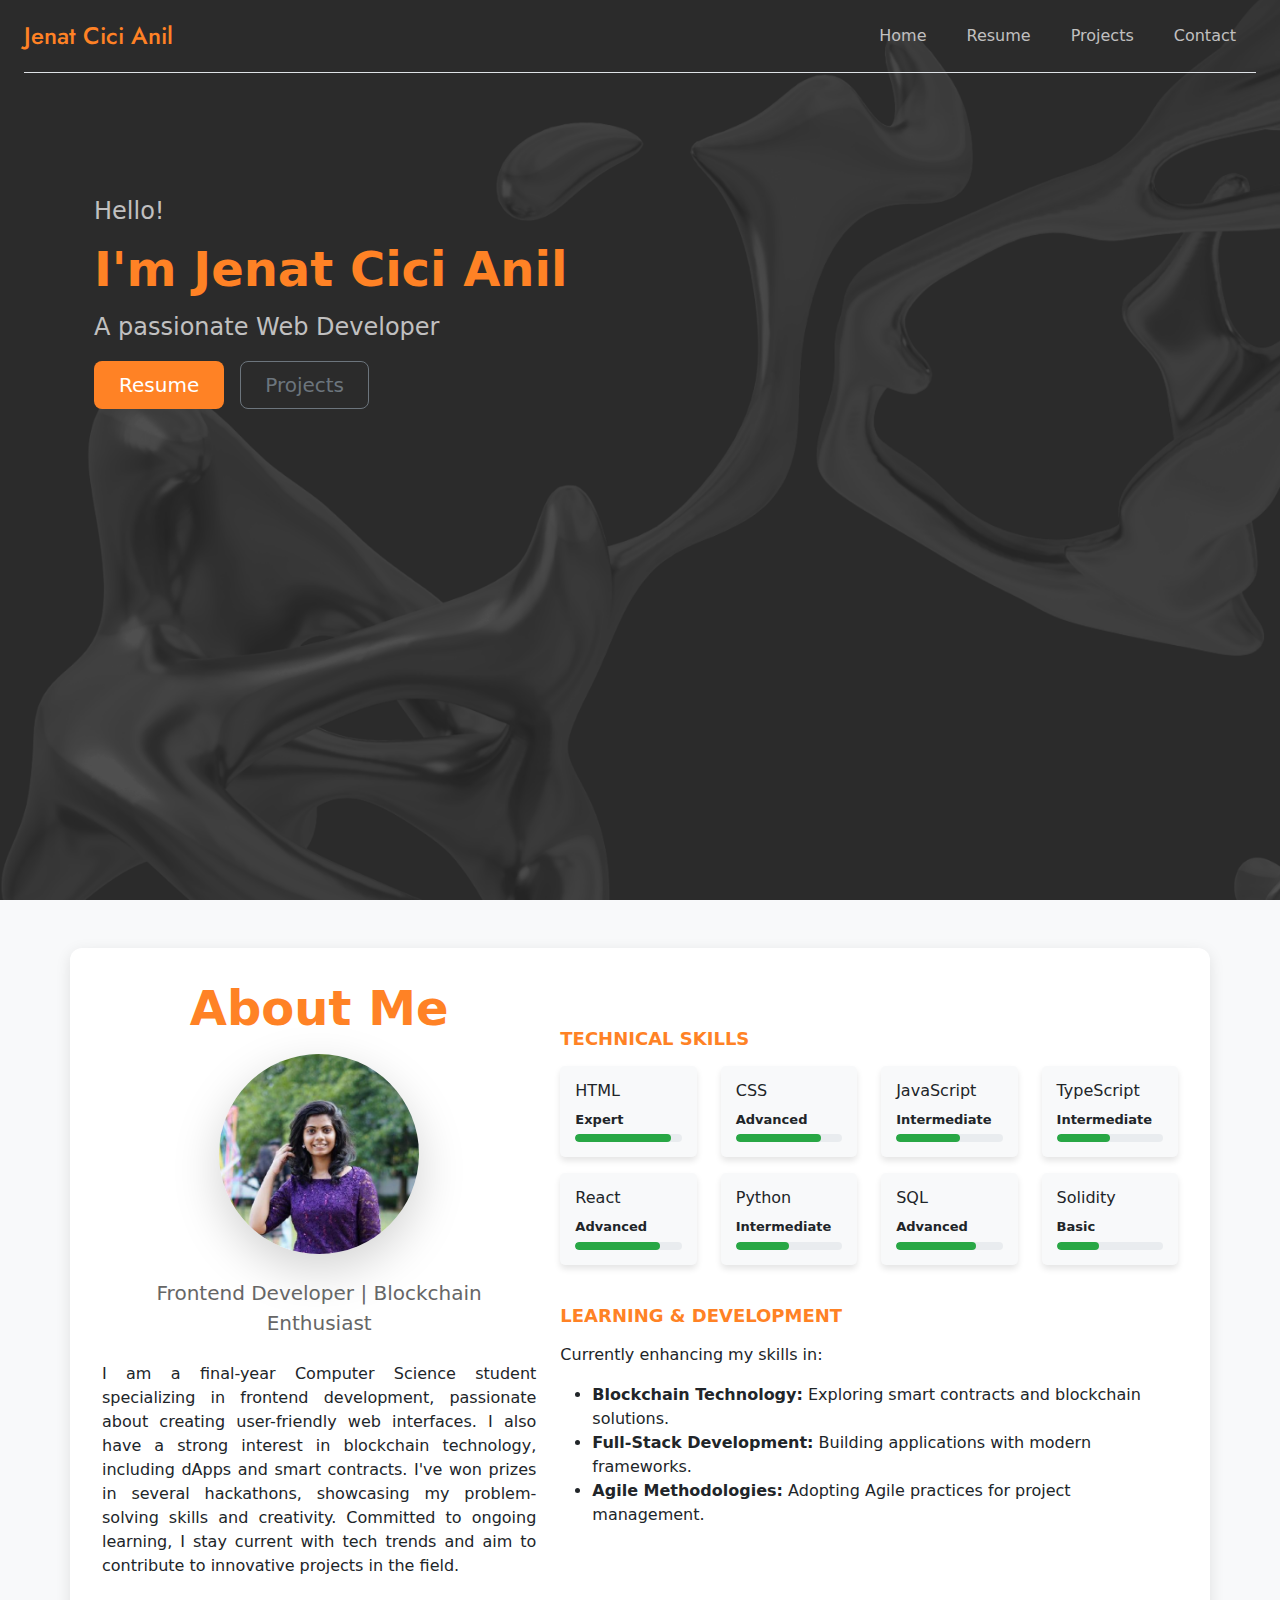
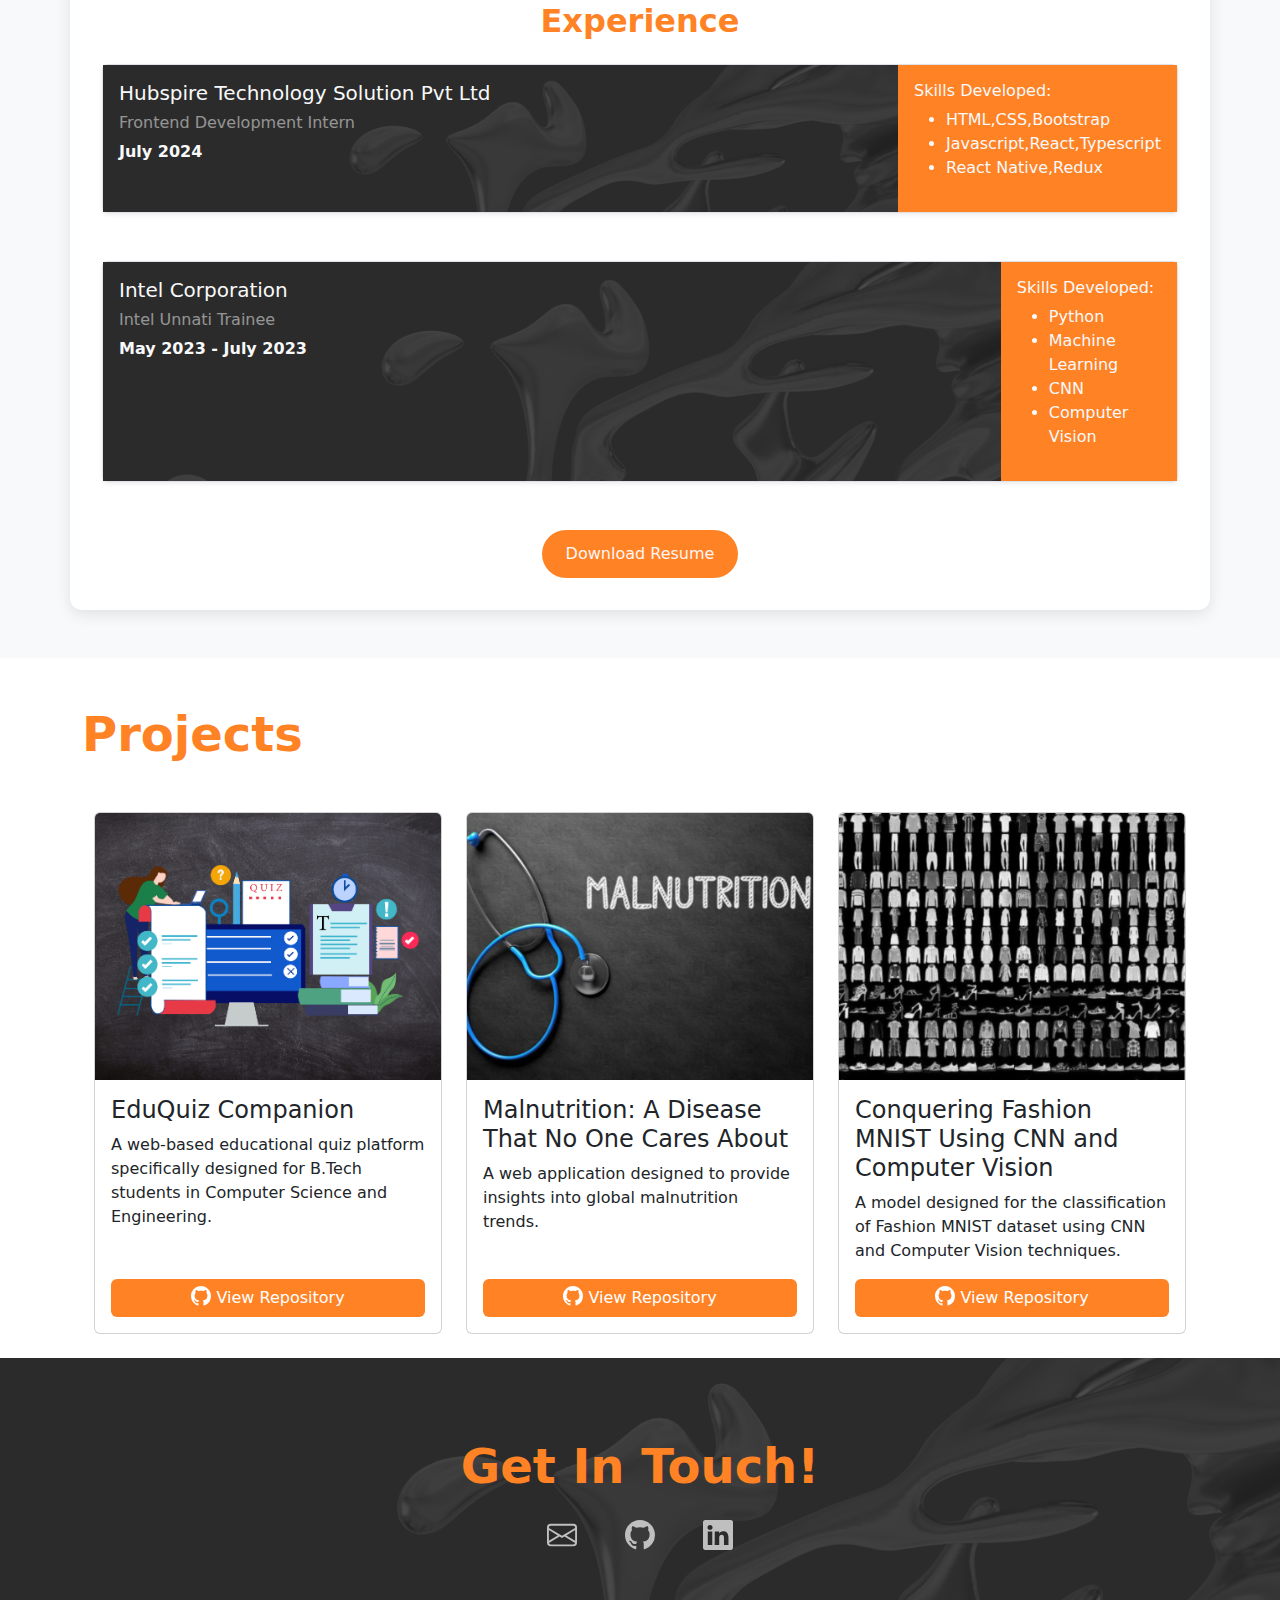
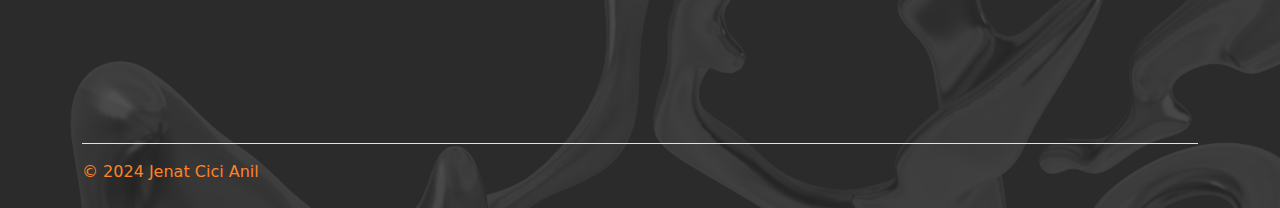
<file: index.html>
<!DOCTYPE html>
<html lang="en">
<head>
    <meta charset="UTF-8">
    <meta name="viewport" content="width=device-width, initial-scale=1.0">
    <title>Personal Website</title>
    <link href="https://cdn.jsdelivr.net/npm/bootstrap@5.3.3/dist/css/bootstrap.min.css" rel="stylesheet" integrity="sha384-QWTKZyjpPEjISv5WaRU9OFeRpok6YctnYmDr5pNlyT2bRjXh0JMhjY6hW+ALEwIH" crossorigin="anonymous">
    <script src="https://cdn.jsdelivr.net/npm/bootstrap@5.3.3/dist/js/bootstrap.bundle.min.js" integrity="sha384-YvpcrYf0tY3lHB60NNkmXc5s9fDVZLESaAA55NDzOxhy9GkcIdslK1eN7N6jIeHz" crossorigin="anonymous"></script>
    <link rel="preconnect" href="https://fonts.googleapis.com">
    <link rel="preconnect" href="https://fonts.gstatic.com" crossorigin>
    <link href="https://fonts.googleapis.com/css2?family=Jost:ital,wght@0,100..900;1,100..900&display=swap" rel="stylesheet">
    <link rel="stylesheet" href="./styles.css">
    
</head>
<body>
    <!--Hero Section-->
    <section id="hero">
      <div class="navigation">
        <header class="d-flex flex-wrap justify-content-center py-3 mx-4 mb-4 border-bottom">
          <a href="/" class="d-flex align-items-center mb-3 mb-md-0 me-md-auto link-body-emphasis text-decoration-none">
            <span class="fs-4 header-text">Jenat Cici Anil</span>
          </a>
          <ul class="nav nav-pills z-2">
            <li class="nav-item"><a href="#hero" class="nav-link items">Home</a></li>
            <li class="nav-item"><a href="#about" class="nav-link items">Resume</a></li>
            <li class="nav-item"><a href="#projects" class="nav-link items">Projects</a></li>
            <li class="nav-item"><a href="#contact" class="nav-link items">Contact</a></li>
          </ul>
        </header>
      </div>
    
      <div class="container col-xxl-8 px-4 py-5 hero-container">
        <div class="row flex-lg-row-reverse align-items-center g-5 py-5">
          <div class="col-10 col-sm-8 col-lg-6 z-2">
          </div>
          <div class="col-lg-6 z-2">
            <p class="hero-p animated fadeIn">Hello!</p>
            <h1 class="display-5 fw-bold lh-1 mb-3 hero-heading animated fadeInUp">I'm Jenat Cici Anil</h1>
            <p class="hero-p animated fadeInUp">A passionate Web Developer</p>
            <div class="d-grid gap-2 d-md-flex justify-content-md-start">
              <a href="./assets/Jenat-Resume.pdf" download><button type="button" class="btn btn-lg px-4 me-md-2 hero-btn">Resume</button></a>
              <a href="#projects"><button type="button" class="btn btn-outline-secondary btn-lg px-4 hero-btn-outline">Projects</button></a>
            </div>
          </div>
        </div>
      </div>
    </section>
    
    <!--About Section-->
    <section id="about" class="py-5">
      <div class="container">
        <div class="row">
          <div class="col-lg-5 text-center">
            <h2 class="mb-3 display-5 section-title animated-title">About Me</h2>
            <img src="./assets/Photo.jpg" alt="Image" class="img-fluid rounded-circle shadow-lg mb-4" style="width: 200px; height: 200px; object-fit: cover;">
            <p class="lead mb-4">Frontend Developer | Blockchain Enthusiast</p>
            <p class="mb-4 bio">
              I am a final-year Computer Science student specializing in frontend development, passionate about creating user-friendly web interfaces. I also have a strong interest in blockchain technology, including dApps and smart contracts. I've won prizes in several hackathons, showcasing my problem-solving skills and creativity. Committed to ongoing learning, I stay current with tech trends and aim to contribute to innovative projects in the field.            </p>
          </div>
          <div class="col-lg-7">
            <!-- Technical Skills Section -->
            <div class="mt-5">
              <h4 class="text-uppercase">Technical Skills</h4>
              <div class="row">

                <div class="col-md-3 mb-3">
                  <div class="skill-item">
                    <h6>HTML</h6>
                    <div class="skill-level">
                      <span class="skill-label">Expert</span>
                      <div class="skill-bar">
                        <div class="skill-progress" style="width: 90%;"></div>
                      </div>
                    </div>
                  </div>
                </div>

                <div class="col-md-3 mb-3">
                  <div class="skill-item">
                    <h6>CSS</h6>
                    <div class="skill-level">
                      <span class="skill-label">Advanced</span>
                      <div class="skill-bar">
                        <div class="skill-progress" style="width: 80%;"></div>
                      </div>
                    </div>
                  </div>
                </div>

                <div class="col-md-3 mb-3">
                  <div class="skill-item">
                    <h6>JavaScript</h6>
                    <div class="skill-level">
                      <span class="skill-label">Intermediate</span>
                      <div class="skill-bar">
                        <div class="skill-progress" style="width: 60%;"></div>
                      </div>
                    </div>
                  </div>
                </div>

                <div class="col-md-3 mb-3">
                  <div class="skill-item">
                    <h6>TypeScript</h6>
                    <div class="skill-level">
                      <span class="skill-label">Intermediate</span>
                      <div class="skill-bar">
                        <div class="skill-progress" style="width: 50%;"></div>
                      </div>
                    </div>
                  </div>
                </div>

                <div class="col-md-3 mb-3">
                  <div class="skill-item">
                    <h6>React</h6>
                    <div class="skill-level">
                      <span class="skill-label">Advanced</span>
                      <div class="skill-bar">
                        <div class="skill-progress" style="width: 80%;"></div>
                      </div>
                    </div>
                  </div>
                </div>

                <div class="col-md-3 mb-3">
                  <div class="skill-item">
                    <h6>Python</h6>
                    <div class="skill-level">
                      <span class="skill-label">Intermediate</span>
                      <div class="skill-bar">
                        <div class="skill-progress" style="width: 50%;"></div>
                      </div>
                    </div>
                  </div>
                </div>

                <div class="col-md-3 mb-3">
                  <div class="skill-item">
                    <h6>SQL</h6>
                    <div class="skill-level">
                      <span class="skill-label">Advanced</span>
                      <div class="skill-bar">
                        <div class="skill-progress" style="width: 75%;"></div>
                      </div>
                    </div>
                  </div>
                </div>

                <div class="col-md-3 mb-3">
                  <div class="skill-item">
                    <h6>Solidity</h6>
                    <div class="skill-level">
                      <span class="skill-label">Basic</span>
                      <div class="skill-bar">
                        <div class="skill-progress" style="width: 40%;"></div>
                      </div>
                    </div>
                  </div>
                </div>
              </div>
            </div>
            <div class="my-4">
              <h4 class="text-uppercase">Learning & Development</h4>
              <p>Currently enhancing my skills in:</p>
              <ul>
                <li><strong>Blockchain Technology:</strong> Exploring smart contracts and blockchain solutions.</li>
                <li><strong>Full-Stack Development:</strong> Building applications with modern frameworks.</li>
                <li><strong>Agile Methodologies:</strong> Adopting Agile practices for project management.</li>
              </ul>
            </div>
          </div>
        </div>
          <div id="experience">
              <h2 class="text-center section-title mb-4">Experience</h2>
              <div class="row">
                <!--Experience 1-->
                <div class="col-md-12 mb-4">
                  <div class="border rounded bg-white mb-4 shadow-sm d-flex">
                      <div class="exp w-100 p-3">
                        <h5 class="font-weight-bold">Hubspire Technology Solution Pvt Ltd</h5>
                        <h6 class="text-white-50">Frontend Development Intern</h6>
                        <p class="mb-2"><strong>July 2024</strong></p>
                      </div>
                      <div class=" p-3 skills">
                        <h6>Skills Developed:</h6>
                        <ul class="list">
                            <li>HTML,CSS,Bootstrap</li>
                            <li>Javascript,React,Typescript</li>
                            <li>React Native,Redux</li>
                        </ul>
                      </div>
                  </div>
                  </div>
 <!--Experience 2-->
 <div class="col-md-12 mb-4">
  <div class="border rounded bg-white mb-4 shadow-sm d-flex ">
      <div class="exp w-100 p-3">
        <h5 class="font-weight-bold">Intel Corporation</h5>
        <h6 class="text-white-50">Intel Unnati Trainee</h6>
        <p class="mb-2"><strong>May 2023 - July 2023</strong></p>
      </div>
      <div class=" p-3 skills">
        <h6>Skills Developed:</h6>
        <ul class="list">
            <li>Python</li>
            <li>Machine Learning</li>
            <li>CNN</li>
            <li>Computer Vision</li>
        </ul>
      </div>
  </div>
  </div>
        <div class="text-center">
          <a href="./assets/Jenat-Resume.pdf" target="_blank" class="btn about-btn">Download Resume</a>
        </div>
  </div>
    </section>
 
    <!--Projects Section-->
    <section id="projects">
      <div class="container">
        <h2 class="my-5 display-5 section-title">Projects</h2>
        <div class="container">
          <div class="row">
            <div class="project col-lg-4 col-md-6 col-sm-12 mb-4 d-flex align-items-stretch">
              <div class="card" style="width: 100%;">
                <img src="./assets/EduQuiz.png" class="card-img-top" alt="...">
                <div class="card-body d-flex flex-column">
                  <h4 class="card-title">EduQuiz Companion</h4>
                  <p class="card-text">A web-based educational quiz platform specifically designed for B.Tech students in Computer Science and Engineering.</p>
                  <a href="https://github.com/abitha0020/EduQuiz_Companion" class="btn project-btn mt-auto">
                    <svg xmlns="http://www.w3.org/2000/svg" height="20" fill="currentColor" class="bi bi-github mb-1" viewBox="0 0 16 16">
                      <path d="M8 0C3.58 0 0 3.58 0 8c0 3.54 2.29 6.53 5.47 7.59.4.07.55-.17.55-.38 0-.19-.01-.82-.01-1.49-2.01.37-2.53-.49-2.69-.94-.09-.23-.48-.94-.82-1.13-.28-.15-.68-.52-.01-.53.63-.01 1.08.58 1.23.82.72 1.21 1.87.87 2.33.66.07-.52.28-.87.51-1.07-1.78-.2-3.64-.89-3.64-3.95 0-.87.31-1.59.82-2.15-.08-.2-.36-1.02.08-2.12 0 0 .67-.21 2.2.82.64-.18 1.32-.27 2-.27s1.36.09 2 .27c1.53-1.04 2.2-.82 2.2-.82.44 1.1.16 1.92.08 2.12.51.56.82 1.27.82 2.15 0 3.07-1.87 3.75-3.65 3.95.29.25.54.73.54 1.48 0 1.07-.01 1.93-.01 2.2 0 .21.15.46.55.38A8.01 8.01 0 0 0 16 8c0-4.42-3.58-8-8-8"/>
                    </svg>
                    View Repository
                  </a>
                </div>
              </div>
            </div>
          
            <!--<div class="project col-lg-4 col-md-6 col-sm-12 mb-4 d-flex align-items-stretch">
              <div class="card" style="width: 100%;">
                <img src="./assets/goldEra.png" class="card-img-top" alt="...">
                <div class="card-body d-flex flex-column">
                  <h4 class="card-title">GoldEra</h4>
                  <p class="card-text">A digital gold exchange system for India that ensures secure transactions through Blockchain technology.</p>
                  <a href="https://github.com/Jenat14/HackAthena-Techies" class="btn project-btn mt-auto">
                    <svg xmlns="http://www.w3.org/2000/svg" height="20" fill="currentColor" class="bi bi-github mb-1" viewBox="0 0 16 16">
                      <path d="M8 0C3.58 0 0 3.58 0 8c0 3.54 2.29 6.53 5.47 7.59.4.07.55-.17.55-.38 0-.19-.01-.82-.01-1.49-2.01.37-2.53-.49-2.69-.94-.09-.23-.48-.94-.82-1.13-.28-.15-.68-.52-.01-.53.63-.01 1.08.58 1.23.82.72 1.21 1.87.87 2.33.66.07-.52.28-.87.51-1.07-1.78-.2-3.64-.89-3.64-3.95 0-.87.31-1.59.82-2.15-.08-.2-.36-1.02.08-2.12 0 0 .67-.21 2.2.82.64-.18 1.32-.27 2-.27s1.36.09 2 .27c1.53-1.04 2.2-.82 2.2-.82.44 1.1.16 1.92.08 2.12.51.56.82 1.27.82 2.15 0 3.07-1.87 3.75-3.65 3.95.29.25.54.73.54 1.48 0 1.07-.01 1.93-.01 2.2 0 .21.15.46.55.38A8.01 8.01 0 0 0 16 8c0-4.42-3.58-8-8-8"/>
                    </svg>
                    View Repository
                  </a>
                </div>
              </div>
            </div>-->
            <div class="project col-lg-4 col-md-6 col-sm-12 mb-4 d-flex align-items-stretch">
              <div class="card" style="width: 100%;">
                <img src="./assets/Malnutrition.png" class="card-img-top" alt="...">
                <div class="card-body d-flex flex-column">
                  <h4 class="card-title">Malnutrition: A Disease That No One Cares About</h4>
                  <p class="card-text">A web application designed to provide insights into global malnutrition trends.</p>
                  <a href="https://github.com/smartinternz02/SBSPS-Challenge-10636-Malnutrition-A-Disease-That-no-one-cares-about" class="btn project-btn mt-auto">
                    <svg xmlns="http://www.w3.org/2000/svg" height="20" fill="currentColor" class="bi bi-github mb-1" viewBox="0 0 16 16">
                      <path d="M8 0C3.58 0 0 3.58 0 8c0 3.54 2.29 6.53 5.47 7.59.4.07.55-.17.55-.38 0-.19-.01-.82-.01-1.49-2.01.37-2.53-.49-2.69-.94-.09-.23-.48-.94-.82-1.13-.28-.15-.68-.52-.01-.53.63-.01 1.08.58 1.23.82.72 1.21 1.87.87 2.33.66.07-.52.28-.87.51-1.07-1.78-.2-3.64-.89-3.64-3.95 0-.87.31-1.59.82-2.15-.08-.2-.36-1.02.08-2.12 0 0 .67-.21 2.2.82.64-.18 1.32-.27 2-.27s1.36.09 2 .27c1.53-1.04 2.2-.82 2.2-.82.44 1.1.16 1.92.08 2.12.51.56.82 1.27.82 2.15 0 3.07-1.87 3.75-3.65 3.95.29.25.54.73.54 1.48 0 1.07-.01 1.93-.01 2.2 0 .21.15.46.55.38A8.01 8.01 0 0 0 16 8c0-4.42-3.58-8-8-8"/>
                    </svg>
                    View Repository
                  </a>
                </div>
              </div>
            </div>
            <div class="project col-lg-4 col-md-6 col-sm-12 mb-4 d-flex align-items-stretch">
              <div class="card" style="width: 100%;">
                <img src="./assets/Fashion-MNIST.png" class="card-img-top" alt="...">
                <div class="card-body d-flex flex-column">
                  <h4 class="card-title">Conquering Fashion MNIST Using CNN and Computer Vision</h4>
                  <p class="card-text">A model designed for the classification of Fashion MNIST dataset using CNN and Computer Vision techniques.</p>
                  <a href="https://github.com/Jenat14/intelunnati_Codered" class="btn project-btn mt-auto">
                    <svg xmlns="http://www.w3.org/2000/svg" height="20" fill="currentColor" class="bi bi-github mb-1" viewBox="0 0 16 16">
                      <path d="M8 0C3.58 0 0 3.58 0 8c0 3.54 2.29 6.53 5.47 7.59.4.07.55-.17.55-.38 0-.19-.01-.82-.01-1.49-2.01.37-2.53-.49-2.69-.94-.09-.23-.48-.94-.82-1.13-.28-.15-.68-.52-.01-.53.63-.01 1.08.58 1.23.82.72 1.21 1.87.87 2.33.66.07-.52.28-.87.51-1.07-1.78-.2-3.64-.89-3.64-3.95 0-.87.31-1.59.82-2.15-.08-.2-.36-1.02.08-2.12 0 0 .67-.21 2.2.82.64-.18 1.32-.27 2-.27s1.36.09 2 .27c1.53-1.04 2.2-.82 2.2-.82.44 1.1.16 1.92.08 2.12.51.56.82 1.27.82 2.15 0 3.07-1.87 3.75-3.65 3.95.29.25.54.73.54 1.48 0 1.07-.01 1.93-.01 2.2 0 .21.15.46.55.38A8.01 8.01 0 0 0 16 8c0-4.42-3.58-8-8-8"/>
                    </svg>
                    View Repository
                  </a>
                </div>
              </div>
            </div>
          </div>  
        </div>
      </div>
    </section>
    
    <section id="contact" class="contact-section">
      <div class="footer-content">
        <div class="container contact">
            <h2 class="section-title display-5 text-center mb-4 ">Get In Touch!</h2>
            <div class="container connect-container">
              <a href="mailto:jenatcanil14@gmail.com"><img class=" white-icon" src="./assets/mail.svg"></a>
              <a href="https://github.com/Jenat14" target="_blank"><img class=" white-icon" src="./assets/github.svg"></a>
              <a href="https://www.linkedin.com/in/jenat-cici-anil/" target="_blank"><img class=" white-icon" src="./assets/linkedin.svg"></a>
            </div>
        </div>
        <div class="container">
          <footer class="d-flex copy flex-wrap py-3 my-2 border-top">
            <div class="col-md-4 d-flex">
              <span class="mb-3 mb-md-0">© 2024 Jenat Cici Anil</span>
            </div>
          </footer>
        </div>
      </div>
    </Section>
</body>
</html>
</file>
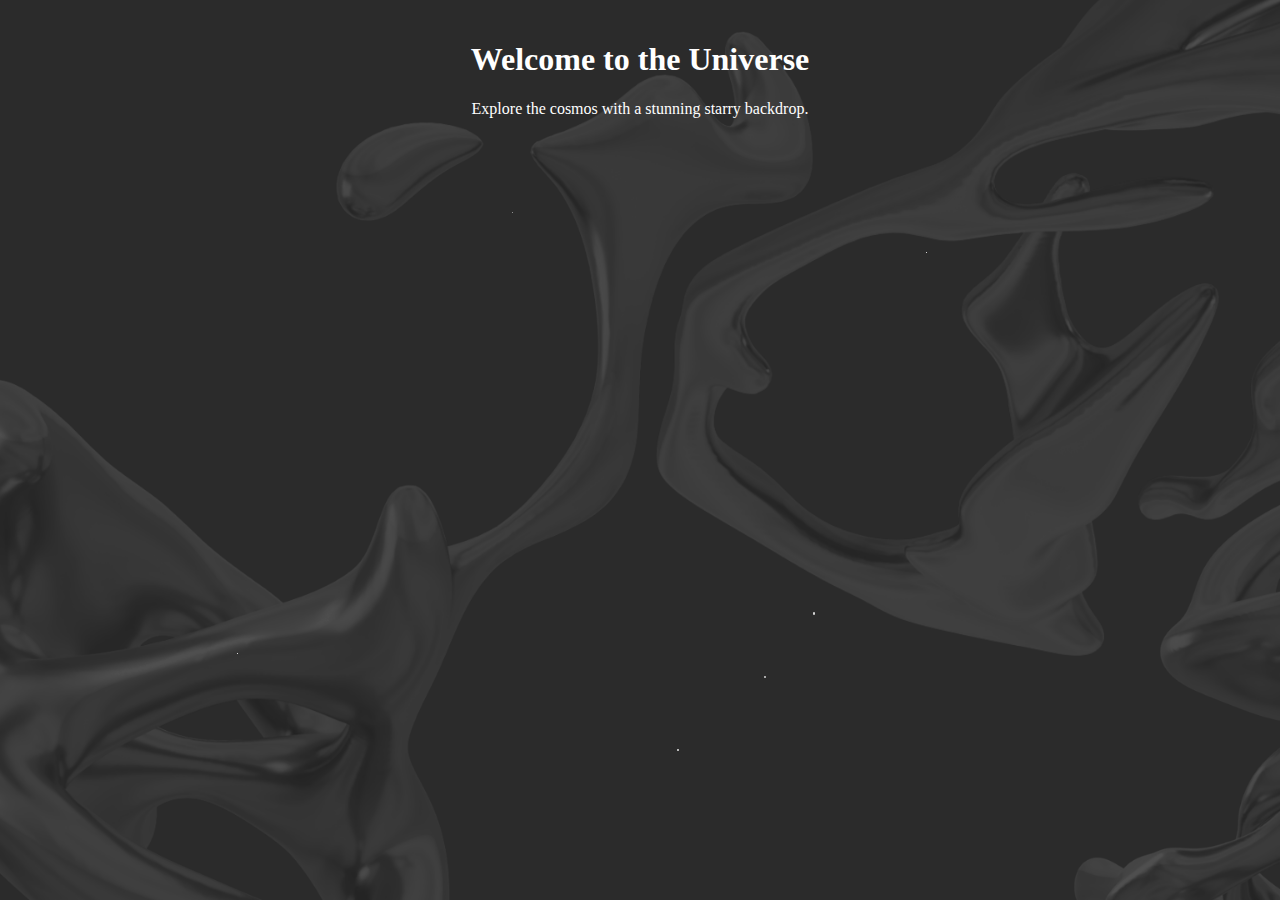
<file: stars.html>
<!DOCTYPE html>
<html lang="en">
<head>
    <meta charset="UTF-8">
    <meta name="viewport" content="width=device-width, initial-scale=1.0">
    <title>Twinkling Stars</title>
    <style>
        body, html {
            margin: 0;
            padding: 0;
            height: 100%;
            overflow: hidden;
            background-image: url('./assets/Background-img.png');
            background-size: cover;
            background-position: center;
        }

        .star-container {
            position: absolute;
            top: 0;
            left: 0;
            width: 100%;
            height: 100%;
            pointer-events: none;
            z-index: 2;
        }

        .star {
            position: absolute;
            background: rgba(255, 255, 255, 0.8);
            border-radius: 50%;
            width: 2px;
            height: 2px;
            animation: twinkle 2s  ease-in-out;
        }

        @keyframes twinkle {
            0% {
                opacity: 0.5;
            }
            50% {
                opacity: 1;
            }
            100% {
                opacity: 0.5;
            }
        }
    </style>
</head>
<body>
    <div class="star-container" id="star-container"></div>

    <div style="position: relative; z-index: 3; color: white; text-align: center; padding: 20px;">
        <h1>Welcome to the Universe</h1>
        <p>Explore the cosmos with a stunning starry backdrop.</p>
    </div>

    <script>
        const starContainer = document.getElementById('star-container');

        function createStar() {
            const star = document.createElement('div');
            star.classList.add('star');
            star.style.left = `${Math.random() * 100}vw`;
            star.style.top = `${Math.random() * 100}vh`;
            star.style.width = `${Math.random() * 3}px`;
            star.style.height = star.style.width;
            star.style.animationDuration = `${Math.random() * 2 + 1}s`;
            starContainer.appendChild(star);

            star.addEventListener('animationend', () => {
                star.remove();
            });
        }

        setInterval(createStar, 100);
    </script>
</body>
</html>
</file>
<file: styles.css>
#hero{
    background-image: url(./assets/Background-img.png);
    background-size: cover;
    height: 100vh;
}
.header-text{
    color: #FF8225;
    font-family:"Jost", sans-serif ;
    font-optical-sizing: auto;
    z-index: 10;
    font-weight:500;
}
.items{
    color: #c1c0c0;
    font-weight: 400;
    margin: 0px 4px;
    transition: background-color 0.3s ease, transform 0.3s ease;
}
.items:hover{
    background-color: #FF8225;
    color: #ffffff;
    transform: scale(1.1);
}
.hero-heading{
    color: #FF8225;
}
.hero-p{
    color: #c1c0c0;
    font-size:x-large;
}
.hero-btn{
    background-color: #FF8225;
    color: #ffffff;
}
.hero-btn:hover{
    color: #c1c0c0;
}
.section-title{
    color: #FF8225;
    font-weight: bold;
}
#about {
    background-color: #f8f9fa;
  }
  
  #about .container {
    background: #ffffff;
    border-radius: 12px;
    box-shadow: 0 4px 15px rgba(0, 0, 0, 0.1);
    padding: 2rem;
  }
  
  .profile {
    border-radius: 12px;
    transition: transform 0.3s ease-in-out;
  }
  
  .profile:hover {
    transform: scale(1.05);
  }
  
  .lead {
    font-size: 1.25rem;
    color: #666;
  }
  .bio{
    text-align: justify;
  }
  #about h4 {
    color: #FF8225;
    font-size: 1.125rem;
    font-weight: 600;
    margin-bottom: 1rem;
  }
    
   .about-btn{
    background-color: #FF8225;
    color: #fff5f5;
    border: none;
    padding: 0.75rem 1.5rem;
    border-radius: 50px;
    transition: background-color 0.3s ease-in-out;
  }
  .skill-item {
    background: #f8f9fa;
    padding: 15px;
    border-radius: 5px;
    box-shadow: 0 4px 6px rgba(0, 0, 0, 0.1);
  }
  
  .skill-level {
    margin-top: 10px;
  }
  
  .skill-label {
    font-size:small;
    display: block;
    font-weight: bold;
  }
  
  .skill-bar {
    background: #e9ecef;
    border-radius: 5px;
    height: 8px;
    overflow: hidden;
    margin-top: 5px;
  }
  
  .skill-progress {
    background: #28a745;
    height: 100%;
    border-radius: 5px;
  }
.project-btn{
    background-color: #FF8225;
    color: #ffffff;
}
#contact {
    position: relative;
    background-image: url(assets/Background-img.png);
    background-size: cover;
    z-index: 1;
}

.footer-content {
    height: 50vh;
    position: relative;
    z-index: 3;
    display: flex;
    flex-direction: column;
    justify-content:space-between;
}
.contact{
    margin-top: 5rem;
}
.connect-container{
    display: flex;
    gap:3rem;
    width: 100%;
    justify-content: center;
}
.white-icon {
    filter: invert(75%);
    height: 30px;
    transition: transform 0.3s ease;
}
.white-icon:hover{
    transform: scale(1.2);
}
.copy{
    color: #FF8225;
}
.skills{
  background-color: #FF8225;
  color:#f8f9fa;
}
.exp{
  background-image: url('./assets/Background-img.png');
  background-size: cover;
  color: #f8f9fa;
}
</file>
